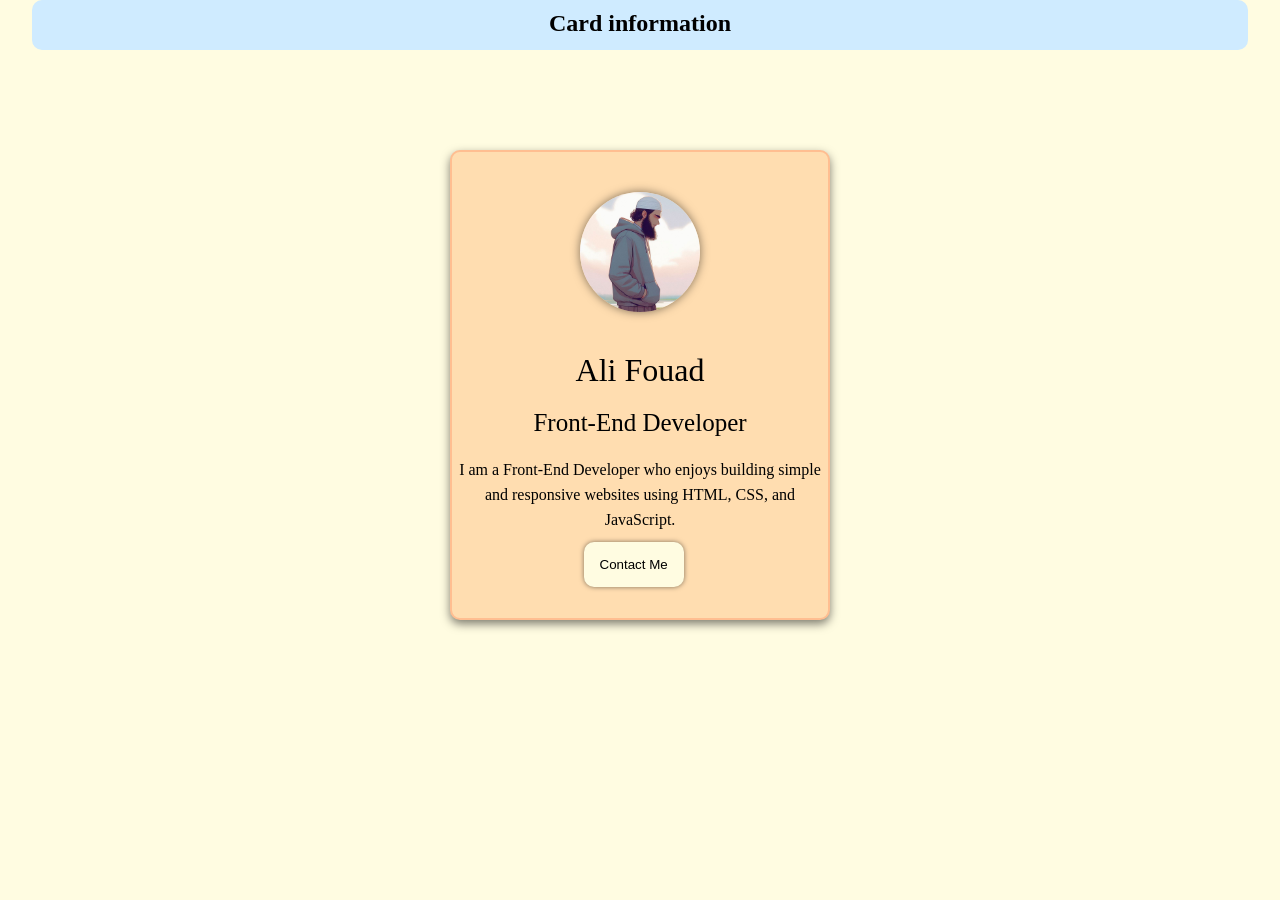
<file: Card information/index.html>
<!DOCTYPE html>
<html lang="en">
<head>
    <meta charset="UTF-8">
    <meta name="viewport" content="width=device-width, initial-scale=1.0">
    <title>Card information</title>
    <link rel="stylesheet" href="css/style.css">
    <link rel="preconnect" href="https://fonts.googleapis.com">
    <link rel="preconnect" href="https://fonts.gstatic.com" crossorigin>
    <link href="https://fonts.googleapis.com/css2?family=Eater&family=Kranky&display=swap" rel="stylesheet">
</head>
<body>
    <div class="task">
        <header>
            <div class="header-bar">
                <h2>Card information</h2>

            </div><!-- header-bar -->
        </header>
        <main>
            <div class="main-section">
                <div class="card">
                    <div class="card-img">
                      <img src="./images/97ff30b1e5a9281139baf006b081a55e.jpg" alt="personal-photo">
                    </div><!-- card -img-->
                    <div class="text-for-card">
                        <h2>Ali Fouad</h2>
                        <p class="job-title">Front-End Developer</p>
                        <p class="Description">I am a Front-End Developer who enjoys building simple and responsive websites using HTML, CSS, and JavaScript.</p>

                    </div><!-- text-for-card-->
                    <button>Contact Me</button>


                </div><!-- card -->

            </div><!-- main-section -->
        </main>

    </div><!-- task -->
    
    
</body>
</html>
</file>
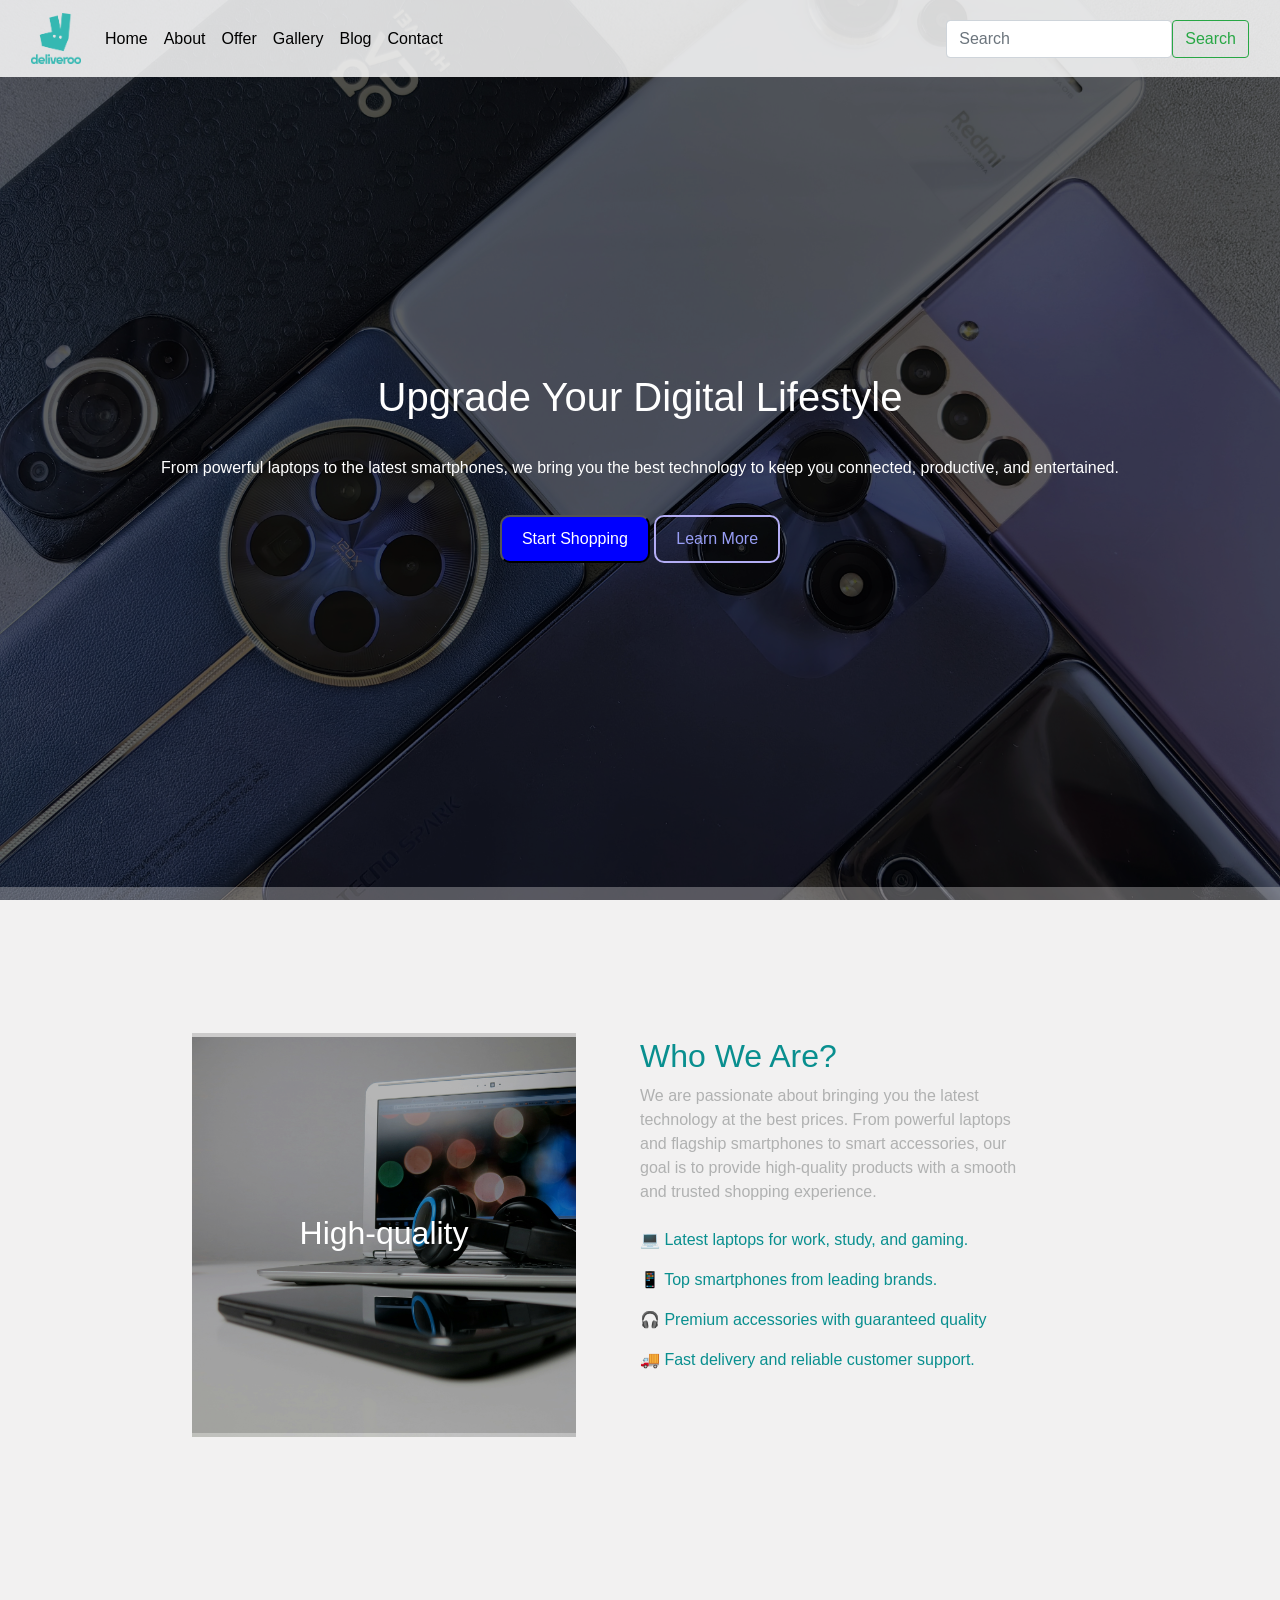
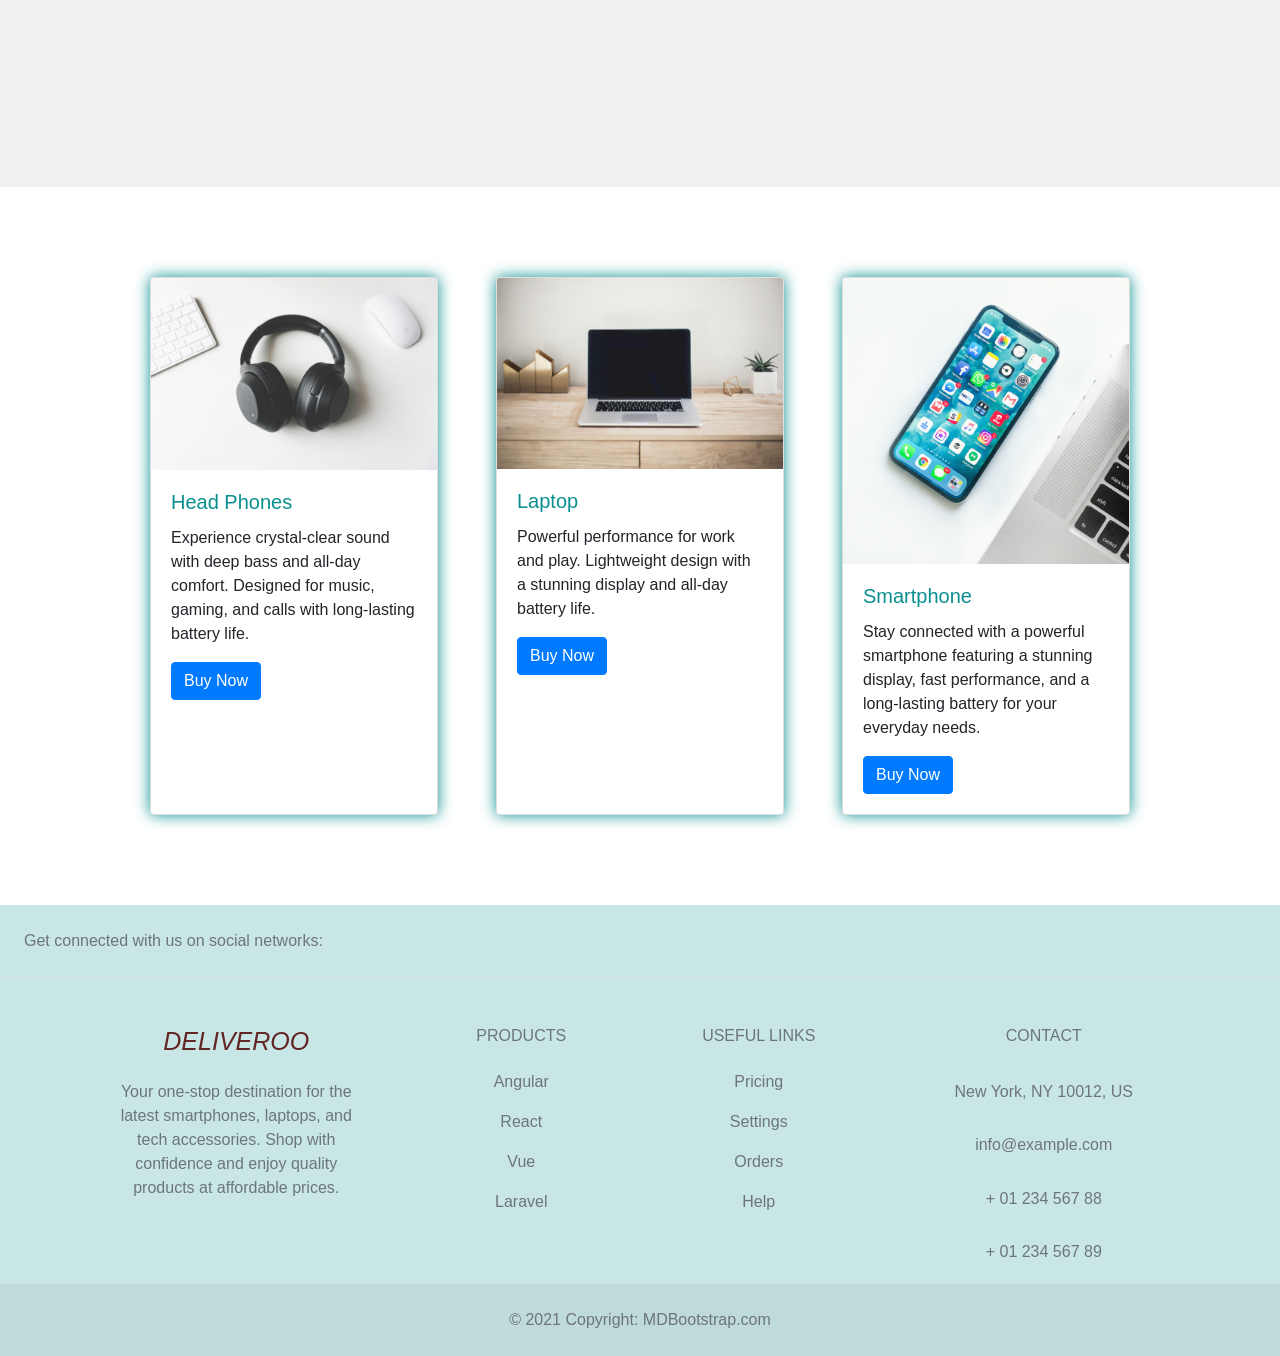
<file: electronic/index.html>
<!DOCTYPE html>
<html lang="en">
<head>
    <meta charset="UTF-8">
    <meta name="viewport" content="width=device-width, initial-scale=1.0">
    <title>electronic</title>
    <link rel="stylesheet" href="css/style.css">
    <link rel="stylesheet" href="./css/bootstrap.min.css">
</head>
<body>
    
    


<main class="hero">
    <header>
    <nav class="navbar navbar-expand-lg bg-body-tertiary">
        <div class="container-fluid">
            <a class="navbar-brand" href="#"><img src="./images/deliveroo-seeklogo.png" alt="logo"></a>
            <button class="navbar-toggler" type="button" data-bs-toggle="collapse" data-bs-target="#navbarSupportedContent" aria-controls="navbarSupportedContent" aria-expanded="false" aria-label="Toggle navigation">
            <span class="navbar-toggler-icon"></span>
            </button>
            <div class="collapse navbar-collapse" id="navbarSupportedContent">
                <ul class="navbar-nav me-auto mb-2 mb-lg-0">
                    <li class="nav-item">
                    <a class="nav-link active" aria-current="page" href="#">Home</a>
                    </li>
                    <li class="nav-item">
                        <a class="nav-link" href="#">About</a>
                    </li>
                    <li class="nav-item">
                        <a class="nav-link" href="#">Offer</a>
                    </li>
                    <li class="nav-item">
                        <a class="nav-link" href="#">Gallery</a>
                    </li>
                    <li class="nav-item">
                        <a class="nav-link" href="#">Blog</a>
                    </li>
                    <li class="nav-item">
                        <a class="nav-link" href="#">Contact</a>
                    </li>
                </ul>
                <form class="d-flex" role="search">
                    <input class="form-control me-2" type="search" placeholder="Search" aria-label="Search"/>
                    <button class="btn btn-outline-success" type="submit">Search</button>
                </form>
            </div>
        </div>
    </nav>
</header>



    <div class="hero-image">
    
        <div class="overlay">
                <h1 class="title-hero">Upgrade Your Digital Lifestyle</h1>
                <p class="subtitle-hero">From powerful laptops to the latest smartphones, we bring you the
                    best technology to keep you connected, productive, and entertained.</p>
                <button class="btnn btnn-primary">Start Shopping</button>
                <button class="btnn btnn-secondary">Learn More</button>
        </div>
    </div>

</main>

<section class="who-we-are .container-sm .container-md .container-lg .container-xl .container-xxl">
    <div class="who-we-are-contener">
        <div class="img-who">
            <div class="ovarlay-img">
                <h2 class="ovarlay-img">High-quality</h2>

            </div>
            
            <!-- <img src="images/karla-vidal-uus72YDRZzw-unsplash.jpg" alt=""> -->
            
        </div>
        <div class="text-who">
            <h2 class="title-who">Who We Are?</h2>
            <p class="subtitle-who">We are passionate about bringing you the latest technology at the best prices. 
                From powerful laptops and flagship smartphones to smart accessories, 
                our goal is to provide high-quality products with a smooth and trusted shopping experience.</p>
            <ul>
                <li>💻 Latest laptops for work, study, and gaming.</li>
                <li>📱 Top smartphones from leading brands.</li>
                <li>🎧 Premium accessories with guaranteed quality</li>
                <li>🚚 Fast delivery and reliable customer support.</li>
            </ul>
        </div>
    </div>
    

</section>

<section>
    <div class="shoping .container-sm .container-md .container-lg .container-xl .container-xxl">
        <div class="card" style="width: 18rem;">
            <img src="./images/tomasz-gawlowski-YDZPdqv3FcA-unsplash.jpg" class="card-img-top" alt="headphone">
            <div class="card-body">
                <h5 class="card-title">Head Phones</h5>
                <p class="card-text">Experience crystal-clear sound with deep bass and all-day comfort. Designed for music,
                    gaming, and calls with long-lasting battery life.</p>
                <a href="#" class="btn btn-primary">Buy Now</a>
            </div>
        </div>
        <div class="card" style="width: 18rem;">
            <img src="./images/kari-shea-1SAnrIxw5OY-unsplash.jpg" class="card-img-top" alt="laptop">
            <div class="card-body">
                <h5 class="card-title">Laptop</h5>
                <p class="card-text">Powerful performance for work and play. Lightweight design with a stunning display and all-day battery life.</p>
                <a href="#" class="btn btn-primary">Buy Now</a>
            </div>
        </div>
        <div class="card" style="width: 18rem;">
            <img src="./images/rahul-chakraborty-xsGxhtAsfSA-unsplash.jpg" class="card-img-top" alt="phone">
            <div class="card-body">
                <h5 class="card-title">Smartphone</h5>
                <p class="card-text">Stay connected with a powerful smartphone featuring a stunning display, fast performance, and a long-lasting battery for your everyday needs.</p>
                <a href="#" class="btn btn-primary">Buy Now</a>
            </div>
        </div>
        
    </div>
</section>

<!-- Footer -->
<footer class="text-center text-lg-start bg-body-tertiary text-muted .container-sm .container-md .container-lg .container-xl .container-xxl">
            <!-- Section: Social media -->
            <section class="d-flex justify-content-center justify-content-lg-between p-4 border-bottom">
                <!-- Left -->
                <div class="me-5 d-none d-lg-block">
                    <span>Get connected with us on social networks:</span>
                </div>
                <!-- Left -->

                <!-- Right -->
                <div>
                    <a href="" class="me-4 text-reset">
                        <i class="fab fa-facebook-f"></i>
                    </a>
                    <a href="" class="me-4 text-reset">
                        <i class="fab fa-twitter"></i>
                    </a>
                    <a href="" class="me-4 text-reset">
                        <i class="fab fa-google"></i>
                    </a>
                    <a href="" class="me-4 text-reset">
                        <i class="fab fa-instagram"></i>
                    </a>
                    <a href="" class="me-4 text-reset">
                        <i class="fab fa-linkedin"></i>
                    </a>
                    <a href="" class="me-4 text-reset">
                        <i class="fab fa-github"></i>
                    </a>
                </div>
                <!-- Right -->
            </section>
            <!-- Section: Social media -->

            <!-- Section: Links  -->
            <section class="">
                <div class="container text-center text-md-start mt-5">
                <!-- Grid row -->
                <div class="row mt-3">
                    <!-- Grid column -->
                    <div class="col-md-3 col-lg-4 col-xl-3 mx-auto mb-4">
                    <!-- Content -->
                    <h6 class="text-uppercase fw-bold mb-4">
                        <i class="fas fa-gem me-3">Deliveroo</i>
                    </h6>
                    <p>
                        Your one-stop destination for the latest smartphones, laptops, and tech accessories.
                        Shop with confidence and enjoy quality products at affordable prices.
                    </p>
                </div>
                    <!-- Grid column -->

                    <!-- Grid column -->
                <div class="col-md-2 col-lg-2 col-xl-2 mx-auto mb-4">
                    <!-- Links -->
                    <h6 class="text-uppercase fw-bold mb-4">
                        Products
                    </h6>
                    <p>
                        <a href="#!" class="text-reset">Angular</a>
                    </p>
                    <p>
                        <a href="#!" class="text-reset">React</a>
                    </p>
                    <p>
                        <a href="#!" class="text-reset">Vue</a>
                    </p>
                    <p>
                        <a href="#!" class="text-reset">Laravel</a>
                    </p>
                </div>
                    <!-- Grid column -->

                    <!-- Grid column -->
                <div class="col-md-3 col-lg-2 col-xl-2 mx-auto mb-4">
                    <!-- Links -->
                    <h6 class="text-uppercase fw-bold mb-4">
                        Useful links
                    </h6>
                    <p>
                        <a href="#!" class="text-reset">Pricing</a>
                    </p>
                    <p>
                        <a href="#!" class="text-reset">Settings</a>
                    </p>
                    <p>
                        <a href="#!" class="text-reset">Orders</a>
                    </p>
                    <p>
                        <a href="#!" class="text-reset">Help</a>
                    </p>
                </div>
                    <!-- Grid column -->

                    <!-- Grid column -->
                <div class="col-md-4 col-lg-3 col-xl-3 mx-auto mb-md-0 mb-4">
                    <!-- Links -->
                    <h6 class="text-uppercase fw-bold mb-4">Contact</h6>
                    <p><i class="fas fa-home me-3"></i> New York, NY 10012, US</p>
                    <p>
                        <i class="fas fa-envelope me-3"></i>
                        info@example.com
                    </p>
                    <p><i class="fas fa-phone me-3"></i> + 01 234 567 88</p>
                    <p><i class="fas fa-print me-3"></i> + 01 234 567 89</p>
                </div>
                    <!-- Grid column -->
                </div>
                <!-- Grid row -->
                </div>
            </section>
            <!-- Section: Links  -->

            <!-- Copyright -->
            <div class="text-center p-4" style="background-color: rgba(0, 0, 0, 0.05);">
                © 2021 Copyright:
                <a class="text-reset fw-bold" href="https://mdbootstrap.com/">MDBootstrap.com</a>
            </div>
            <!-- Copyright -->
</footer>
<!-- Footer -->


    <script src="./js/bootstrap.bundle.min.js"></script>
</body>
</html>
</file>
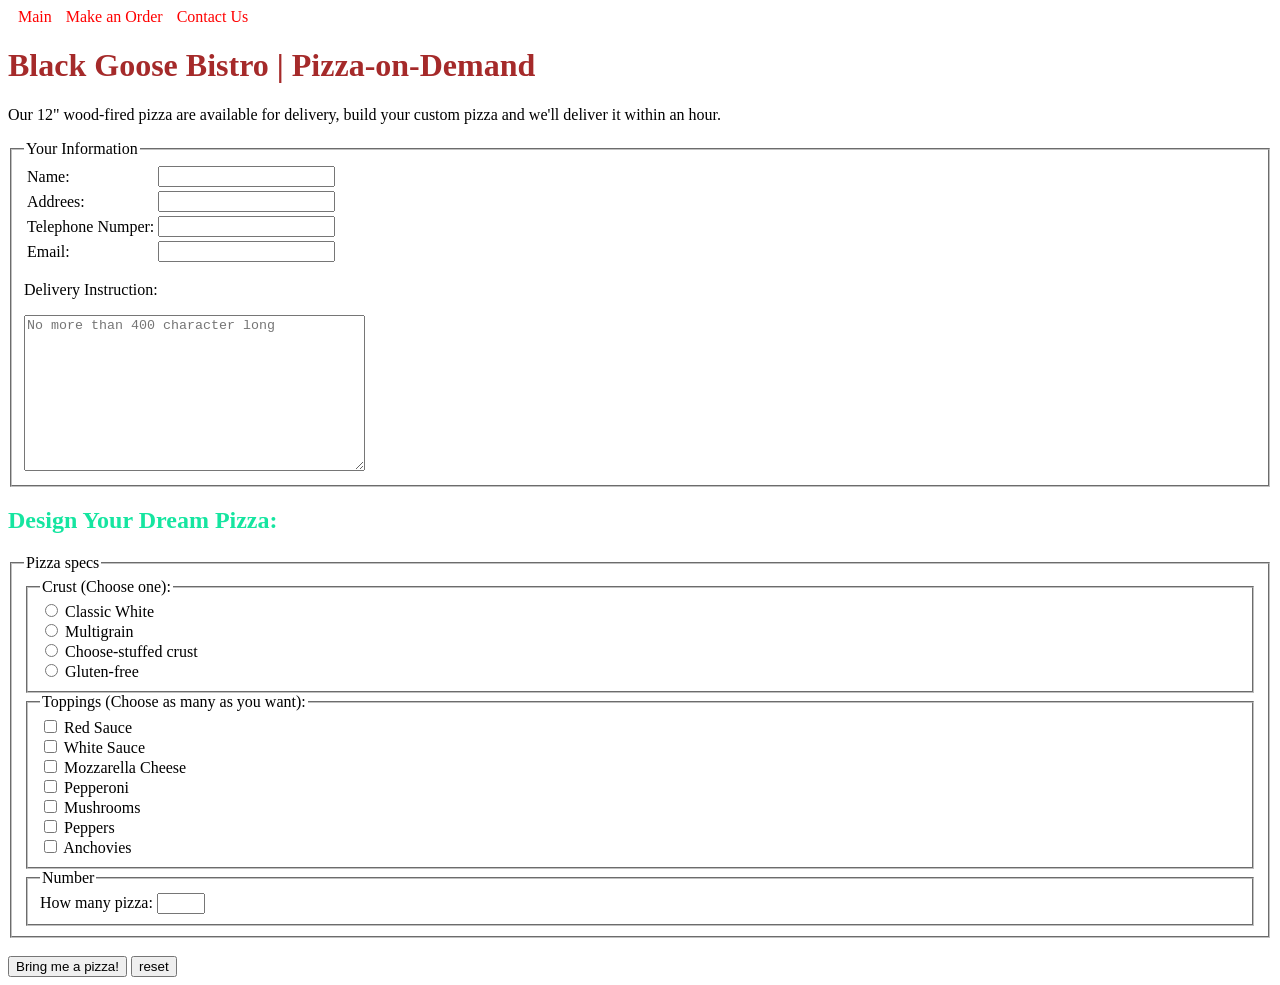
<file: HTML Pizza Task/index.html>
<!DOCTYPE html>
<html lang="en">
    <head>
        <meta charset="UTF-8">
        <meta name="viewport" content="width=device-width, initial-scale=1.0">
        <title>HTML Pizza Task</title>
        <link rel="stylesheet" href="css/style.css">
   </head>
   <body>
      <header>
            <nav>
                <a href="#">Main</a>
                <a href="#">Make an Order</a>
                <a href="#">Contact Us</a>
            </nav>
      </header> 
      <main>
            <h1 class="title-main">Black Goose Bistro | Pizza-on-Demand</h1>
            <p>Our 12" wood-fired pizza are available for delivery, build your custom pizza and we'll deliver it within an hour.</p>
            <fieldset>
                <legend>Your Information</legend>
                <!-- <span>Name:</span>
                <input type="text">
                <br>
                <br>
                <span>Addrees:</span>
                <input type="text">
                <br>
                <br>
                <span>Telephone Numper: </span> 
                <input type="text" > -->
                
                <table>
                    <tr>
                        <td>Name:</td>
                        <th><input type="text" ></th>
                       
                    </tr>
                    <tr>
                        <td>Addrees:</td>
                        <td><input type="text" ></td>
                       
                    </tr>
                    <tr>
                        <td>Telephone Numper:</td>
                        <td><input type="tel" ></td>
                      
                    </tr>
                    <tr>
                        <td>Email:</td>
                        <td><input type="email" ></td>
                      
                    </tr>

                </table>
                    <p>Delivery Instruction:</p>
                        
                    <textarea rows="10" cols="40" placeholder="No more than 400 character long"></textarea>

            </fieldset>
      </main> 


      <section>
        <h2 class="title-section">Design Your Dream Pizza:</h2>
        <fieldset>
            <legend>Pizza specs</legend>
            <fieldset>
                <legend>Crust (Choose one):</legend>
                 <form>
                        <input type="radio" id="Classic White" name="Crust" value="Classic White">
                        <label for="html">Classic White</label><br>
                        <input type="radio" id="Multigrain" name="Crust" value="Multigrain">
                        <label for="css">Multigrain</label><br>
                        <input type="radio" id="Choose-stuffed crust" name="Crust" value="Choose-stuffed crust">
                        <label for="javascript">Choose-stuffed crust</label><br>
                        <input type="radio" id="Gluten-free" name="Crust" value="Gluten-free">
                        <label for="javascript">Gluten-free</label>
                 </form>

            </fieldset>
            <fieldset>
                <legend>Toppings (Choose as many as you want):</legend>
                <form>
                        <input type="checkbox" id="vehicle1" name="vehicle1" value="Red Sauce">
                        <label for="vehicle1"> Red Sauce</label><br>
                        <input type="checkbox" id="vehicle2" name="vehicle2" value="White Sauce">
                        <label for="vehicle2"> White Sauce</label><br>
                        <input type="checkbox" id="vehicle3" name="vehicle3" value="Mozzarella Cheese">
                        <label for="vehicle3"> Mozzarella Cheese</label><br>
                         <input type="checkbox" id="vehicle1" name="vehicle1" value="Pepperoni">
                        <label for="vehicle1"> Pepperoni</label><br>
                        <input type="checkbox" id="vehicle2" name="vehicle2" value="Mushrooms">
                        <label for="vehicle2"> Mushrooms</label><br>
                        <input type="checkbox" id="vehicle3" name="vehicle3" value="Peppers">
                        <label for="vehicle3"> Peppers</label><br>
                        <input type="checkbox" id="vehicle3" name="vehicle3" value="Anchovies">
                        <label for="vehicle3"> Anchovies</label>
                </form>
            </fieldset>
            <fieldset>
                <legend>Number</legend>
                <label>How many pizza:</label>
                <input type="number">
            </fieldset>
        </fieldset>
        <br>
        <input type="button" value="Bring me a pizza!">
        <input type="reset" value="reset">


      </section>
   
    
   </body>

</html>
</file>
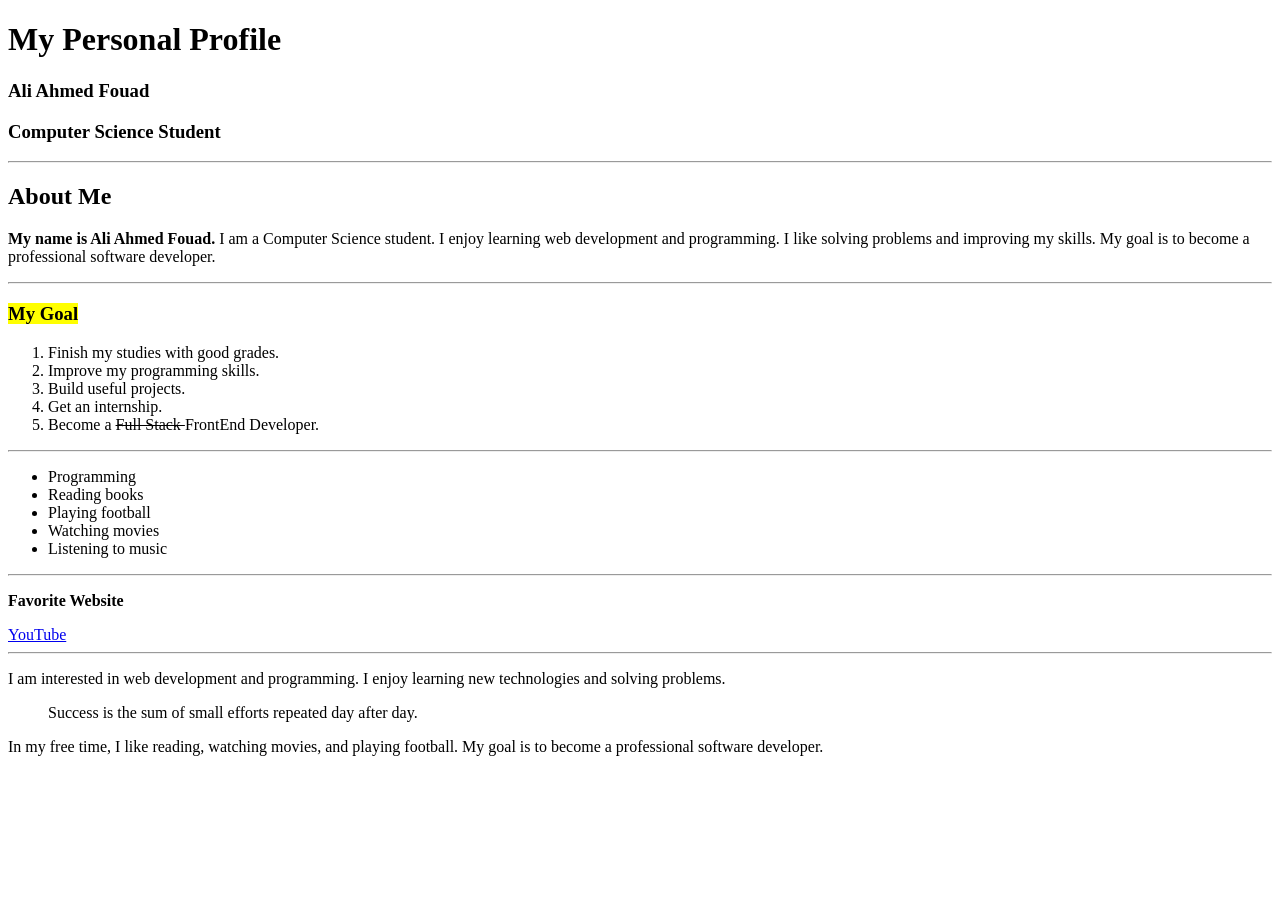
<file: My Personal Profile/index.html>
<!DOCTYPE html>
<html lang="en"> 
<head>
    <meta charset="UTF-8">
    <meta name="viewport" content="width=device-width,inital-scale=1.0">
    <title>Personal Profile</title>

</head>
<body>
    <h1> My Personal Profile</h1>
    <h3> Ali Ahmed Fouad</h3>
    <h3>Computer Science Student</h3>
    <hr>
    <!-- ال hr  هو اني اخد Horizontal line  -->

    <h2>About Me</h2>
    <p><b>My name is Ali Ahmed Fouad.</b>  I am a Computer Science student.
I enjoy learning web development and programming.
I like solving problems and improving my skills.
My goal is to become a professional software developer.</p>

<hr>
<h3><mark>My Goal</mark></h3>
<!-- mark highlights important text -->
<ol>
   
    <li>Finish my studies with good grades.</li>
    <li>Improve my programming skills.</li>
    <li>Build useful projects.</li>
    <li> Get an internship.</li>
    <li>Become a <del>Full Stack </del>FrontEnd Developer.</li>
    <!-- del دي بتعمل خط او بتمسح النص الى مكتوب عندي زي اني ممكن مثلا استخدمها لو عندي سعر قديم اشطب عليه و احط الجديد -->

</ol>
<hr>
<ul>
    <li>Programming</li>
    <li>Reading books</li>
    <li>Playing football</li>
    <li>Watching movies</li>
    <li>Listening to music</li>
</ul>
<hr>
<p><b>Favorite Website</b></p><a href="https://youtube.com">YouTube</a>

<hr>

<p>I am interested in web development and programming.
I enjoy learning new technologies and solving problems.
<blockquote>Success is the sum of small efforts repeated day after day.</blockquote>
In my free time, I like reading, watching movies, and playing football.
My goal is to become a professional software developer.</p>



</body>

</html>
</file>
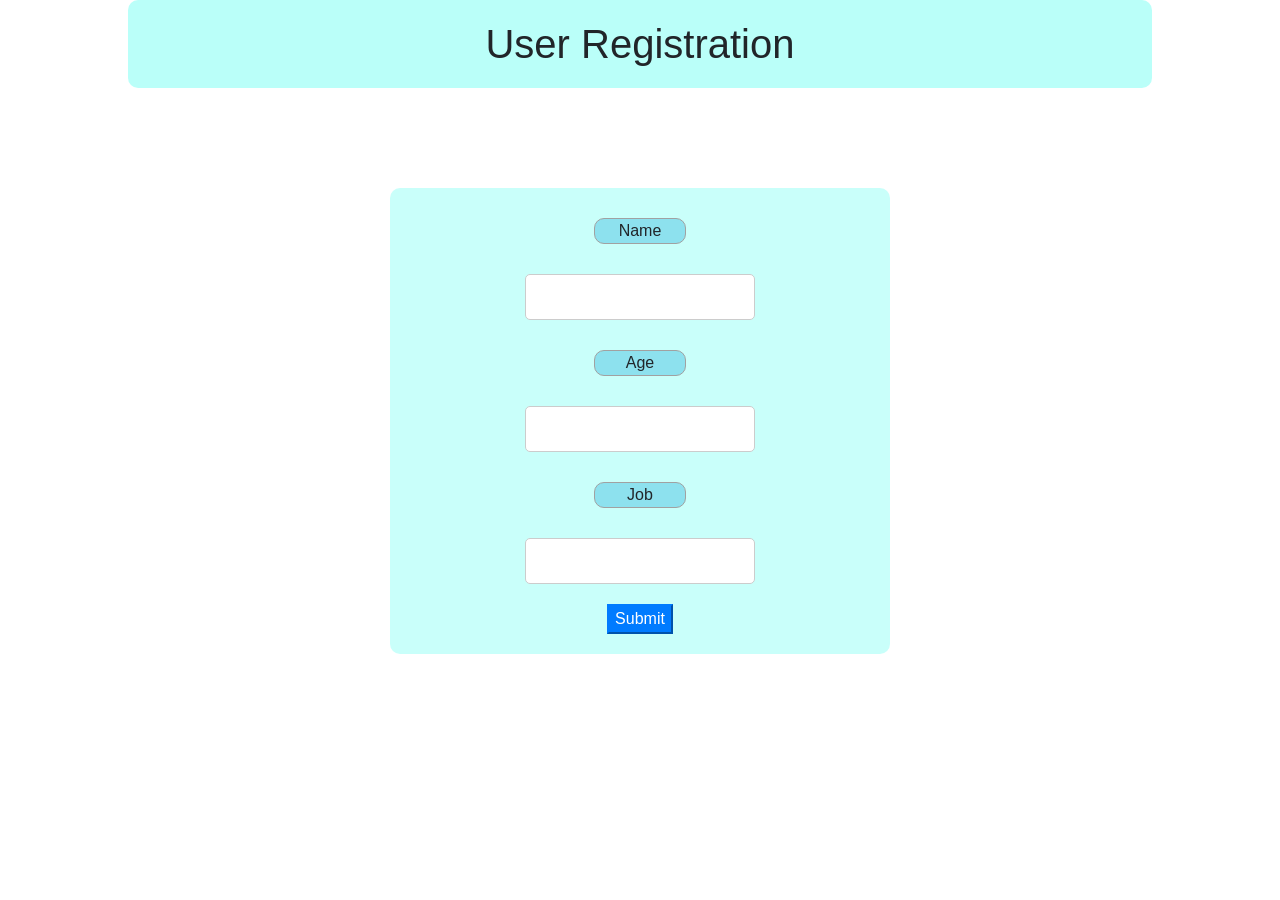
<file: User Registration/index.html>
<!DOCTYPE html>
<html lang="en">
<head>
    <meta charset="UTF-8">
    <meta name="viewport" content="width=device-width, initial-scale=1.0">
    <title>User Registration</title>
    <link rel="stylesheet" href="./css/style.css">
    <link rel="stylesheet" href="./css/bootstrap.min.css">
</head>
<body>
    <h1 class="title">User Registration</h1>
    <form action="" class="f-container">
        <label for="name">Name</label>
        <input type="text" id="name">
        <label for="age">Age </label>
        <input type="text" id="age">
        <label for="job">Job </label>
        <input type="text" id="job">

        <button id="submit" class="btn-primary">Submit</button>
    </form>
    


    <script src="js/bootstrap.bundle.min.js"></script>
    <script src="js/script.js"></script>
</body>
</html>
</file>
<file: Card information/css/style.css>
*{
    padding: 0;
    margin: 0;
    box-sizing: border-box;
}
.task{
    background-color: rgb(255, 252, 225);
    height: 100vh;

}
.header-bar{
    width: 95%;
    height: 50px;
    background-color:rgb(207, 235, 255);
    border-radius: 10px;
    padding-top: 10px;
    text-align: center;
    margin: auto;
    font-family: "Luckiest Guy", cursive;
    font-weight: 400;
    font-style: normal;
}
.card{
    width: 380px;
    height: 470px;
    background-color: rgb(255, 221, 176);
    margin: 100px auto ;
    border: 2px solid rgb(255, 190, 145);
    border-radius: 10px;
    box-shadow:  0  4px 10px rgba(0, 0, 0, 0.5);
}
.card-img{
    width: 120px;
    height: 120px;
    border-radius: 50%;
    margin: 40px auto;
    box-shadow:  0  0px 10px rgba(0, 0, 0, 0.5);
}
.card-img  img{
    width: 100%;
    height: 100%;
    background-size: cover;
    border-radius: 50%;
}
.text-for-card{
    width: 100%;
    text-align: center;

}
.text-for-card h2{
    font-size: 2rem;
    font-family: "Luckiest Guy", cursive;
    font-weight: 400;
    font-style: normal;
    margin-bottom: 20px;

}
.job-title{
    font-family: "Kranky", serif;
    font-weight: 400;
    font-style: normal;
    font-size: 25px;
    margin-bottom: 20px;
    
}
.Description{
    line-height:25px;
    font-family: "Jim Nightshade", cursive;
    font-weight: 400;
    font-style: normal;
}
button{
    margin: auto;
    width: 100px;
    height: 45px;
    background-color: rgb(255, 252, 225);
    border: 0;
    box-shadow:  0  0 5px rgba(0, 0, 0, 0.5);
    border-radius:10px ;
    margin-left:35%;
    margin-top: 10px;
    display: inline-block;

}
button:hover{
    background-color: rgb(207, 235, 255);
    cursor: pointer;
}
</file>
<file: electronic/css/style.css>
*{
    margin: 0;
    padding: 0;
    box-sizing: border-box;
}
.navbar{
    width: 100%;
    background-color: rgba(255, 255, 255, 0.841);
    /* position:fixed; */
    z-index: 100;
    position: sticky;
    position: absolute
}
.navbar-brand img{
    width: 50px;
}
.collapse{
    display: flex;
    justify-content: space-between;
    align-items: center;
}
.navbar-nav li a{
    color: black;

}
.navbar-nav li a:hover{
    color: rgb(9, 143, 143);

}
.hero{
    position: relative;
    
}
.hero-image{
    width: 100%;
    height: 100vh;
    background-image: url(../images/andrey-matveev-8NMAsU_14Po-unsplash.jpg);
    background-size: cover;
    position: absolute;
    top: 0;
    left: 0;

}
.overlay{
    width: 100%;
    height: 100%;
    background-color: rgba(0, 0, 0, 0.616);
    align-items: center;
    text-align: center;
    align-content: center;
    justify-content: center;
    color: white;
}
.title-hero , .subtitle-hero{
    margin:35px 0 ;
}
.btnn{
    padding: 10px 20px;
    border-radius: 10px;

}
.btnn-primary{
    background-color:blue;
    color: white;
}
.btnn-primary:hover{
    background-color: rgb(9, 143, 143);
    transition: 1s;
}
.btnn-secondary{
    background-color: rgba(255, 255, 255, 0);
    border: 2px solid rgb(179, 173, 244);
    color: rgb(152, 158, 245);
}
.btnn-secondary:hover{
    background-color: rgb(44, 105, 185);
    color: white;
    transition: 1s;
    border:0;
}
.who-we-are{
    position: relative;
    

}
.who-we-are-contener{
    width: 100%;
    height: 100vh;
    background-color: rgba(217, 215, 215, 0.348);

    padding: 150px 0;
    display: flex;
    /* align-items:flex-start; */
    /* align-content: center; */
    /* justify-content: space-evenly; */
    position: absolute;
    top: 90vh;


}
.img-who{
    width: 30%;
    height: 400px;
    background-image: url(../images/karla-vidal-uus72YDRZzw-unsplash.jpg);
    background-size: cover;
    position: absolute;
    left: 15%;
}
.ovarlay-img{
    width: 100%;
    height: 100%;
    background-color: rgba(0, 0, 0, 0.158);
    display: flex;
    color: white;
    justify-content: center;
    align-items: center;
}
.img-who:hover{
    transform: scale(1.1);
    transition: 1s;
}
/* .img-who img{
    width: 100%;
} */
.text-who{
    width: 30%;
    position: absolute;
    left: 50%;

}
.title-who{
    color: rgb(9, 143, 143);
}
.subtitle-who{
    color: rgb(176, 177, 177);
}
.text-who li{
    list-style-type: none;
    color:rgb(9, 143, 143);
    line-height: 40px;

}
.shoping{
    width: 100%;
    /* height: 65vh; */
    position: relative;
    padding: 0px 150px;
    top: 200vh;
    /* gap: 50px; */
    display: flex;
    flex-wrap: wrap;
    justify-content: space-between;



}
.card{
    width: 30%;
    /* height: 500px; */
    background-color: rgb(255, 255, 255);
    box-shadow: 0px 0px 15px rgb(9, 143, 143);
    border-radius: 10px;
    /* margin-bottom: 50px; */
}
.card-title{
    color: rgb(9, 143, 143);
}
.card:hover img{
    transform: rotatey(360deg);
    transition: 2s;
    
}
footer{
    background-color: rgba(9, 143, 143, 0.219);
    position: relative;
    /* text-align: center; */
    top: 210vh;
}
.me-3{
    color:rgb(99, 36, 36);
    font-size: 25px;
}
.col-lg-2 p:hover,.col-md-2 p:hover{
    transform: scale(1.1);
    transition: 0.5s;
}
</file>
<file: HTML Pizza Task/css/style.css>
nav  a{
    color: red;
    text-decoration: none;
    margin-left: 10px;

}
.title-main{
    color: brown;
}
.title-section{
    color: rgb(21, 229, 160);
}
input[type="number"]{
    width: 40px;
}
</file>
<file: User Registration/css/style.css>
.f-container{
    display: flex;
    flex-direction: column;
    gap: 20px;
    /* align-items: center; */
    align-content: center;
    /* margin-top: 200px; */
    background-color: #a0fff791;
    width: 500px;
    padding: 20px;
    border-radius: 10px;
    text-align: center;
    align-items: center;
    margin:100px auto;

}

.title{
    text-align: center;
    margin-top: 50px;
    width: 80%;
    margin: auto;
    background-color: #a0fff7b8;
    padding: 20px;
    border-radius: 10px;
}
.f-container input{
    width: 50%;
    padding: 10px;
    border-radius: 5px;
    border: 1px solid #ccc;

}
.f-container label{
    background-color: #4cc2e07c;
    border-radius: 10px;
    border: 1px solid rgb(161, 161, 161);
    width: 20%;
    margin: 10px;
    align-items: flex-start;
    align-content: flex-start;
    /* text-align: left; */
}
</file>
